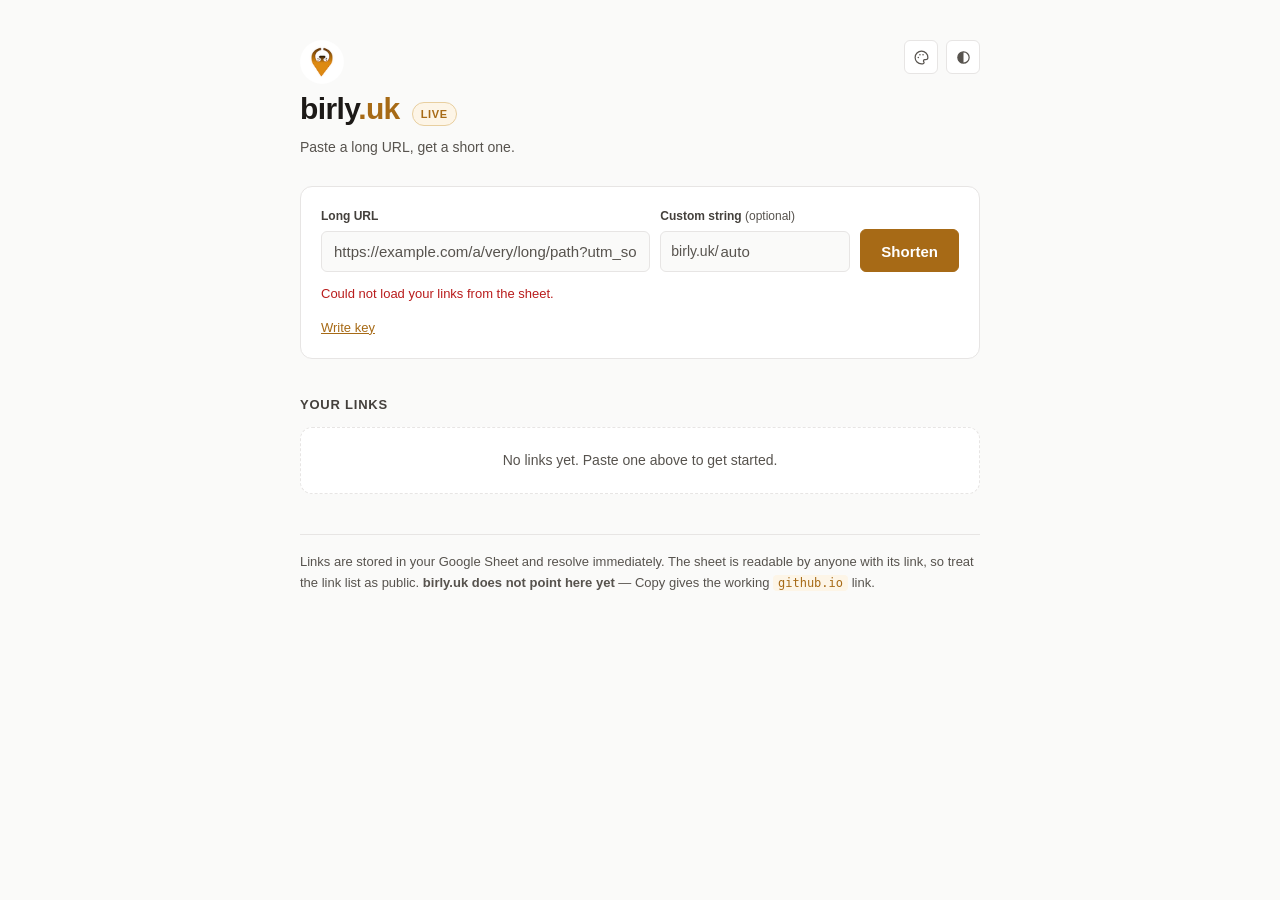
<file: site/index.html>
<!DOCTYPE html>
<!-- ============================================================
     birly.uk — dashboard
     Version : v1.0
     Date    : 2026-09-22
     Author  : Rich Birley
     Changes : Google Sheet store via Apps Script; falls back to a
               local demo until config.js is filled in.
     ============================================================ -->
<html lang="en-GB">
<head>
<meta charset="utf-8">
<meta name="viewport" content="width=device-width, initial-scale=1">
<meta name="robots" content="noindex">
<title>birly.uk</title>
<link rel="icon" href="favicon-32.png" sizes="32x32">
<link rel="icon" href="favicon-16.png" sizes="16x16">
<link rel="apple-touch-icon" href="apple-touch-icon.png">
<meta name="theme-color" content="#A76A16">
<link rel="stylesheet" href="style.css">
<script src="theme.js"></script>
</head>
<body>

<div class="splash" id="splash" role="status" aria-live="polite" hidden>
  <img src="icon-512.png" alt="">
  <span class="splash-label" id="splash-label">Saving…</span>
</div>

<div class="banner-wrap" id="banner-wrap" aria-live="polite"></div>

<div class="wrap">

  <div class="controls">
    <div class="palette-wrap">
      <button class="theme-btn" type="button" id="palette-btn"></button>
      <div class="popover" id="palette" hidden role="group" aria-label="Accent colour"></div>
    </div>
    <button class="theme-btn" type="button" id="theme-btn"></button>
  </div>

  <header>
    <a class="logo" href="./"><img src="icon-512.png" alt=""><span>birly<b>.uk</b></span></a>
    <span class="tag" id="mode">Local demo</span>
  </header>
  <p class="sub">Paste a long URL, get a short one.</p>

  <div class="card">
    <form id="form" novalidate>
      <div class="field">
        <label for="url">Long URL</label>
        <input id="url" type="url" placeholder="https://example.com/a/very/long/path?utm_source=…" autocomplete="off" spellcheck="false">
      </div>
      <div class="field slug-field">
        <label for="slug">Custom string <span class="opt">(optional)</span></label>
        <div class="slug-wrap">
          <span id="host-label">birly.uk/</span>
          <input id="slug" type="text" placeholder="auto" autocomplete="off" spellcheck="false" maxlength="24">
        </div>
      </div>
      <button class="primary" type="submit" id="submit">Shorten</button>
    </form>
    <div class="msg" id="msg" role="status" aria-live="polite"></div>

    <div style="margin-top:12px">
      <button class="link-btn" type="button" id="toggle-settings">Write key</button>
    </div>

    <div class="settings" id="settings">
      <div class="row">
        <div class="field">
          <label for="secret">Write key <span class="opt">— stored in this browser only, never committed</span></label>
          <input id="secret" type="password" placeholder="the SECRET from your Apps Script" autocomplete="off">
        </div>
        <button class="ghost" type="button" id="save-secret">Save</button>
      </div>
    </div>
  </div>

  <h2>Your links <span class="count" id="count"></span></h2>
  <ul id="list"></ul>

  <p class="note" id="note"></p>

</div>

<script src="config.js"></script>
<script>
const ALPHABET = '23456789abcdefghijkmnpqrstuvwxyzABCDEFGHJKLMNPQRSTUVWXYZ';
const LOCAL_KEY = 'birly.links.v1';
const SECRET_KEY = 'birly.secret';
const RESERVED = new Set(['api','admin','app','login','new','static','assets','about','404','index','config','style','robots','sitemap','cname']);

const CFG = window.BIRLY || {};
// Reading and writing are configured separately: the resolver needs only the
// sheet, so links can resolve before the write endpoint exists.
const CAN_READ = Boolean(CFG.SHEET_CSV_URL);
const CAN_WRITE = Boolean(CFG.APPS_SCRIPT_URL);
const LIVE = CAN_READ && CAN_WRITE;
const DOMAIN = CFG.DOMAIN || 'birly.uk';

// Until DNS points at Pages the app lives at a github.io subpath, where a
// birly.uk link would be dead. Show and copy wherever it is actually served
// from; once the domain resolves, that is the domain.
const BASE = new URL('.', location.href).href;
const ON_DOMAIN = location.hostname === DOMAIN;
const shortUrl = slug => ON_DOMAIN ? 'https://' + DOMAIN + '/' + slug : BASE + slug;
// The label stays short and branded; the note below says where links really
// resolve while that is not yet true, and Copy always gives the live URL.
const shortLabel = slug => DOMAIN + '/' + slug;

const $ = id => document.getElementById(id);
const form = $('form'), urlIn = $('url'), slugIn = $('slug'), msg = $('msg');
const list = $('list'), count = $('count'), submit = $('submit');

let links = [];

$('host-label').textContent = DOMAIN + '/';
$('mode').textContent = LIVE ? 'Live' : CAN_READ ? 'Read-only' : 'Local demo';
$('note').innerHTML = LIVE
  ? 'Links are stored in your Google Sheet and resolve immediately. The sheet is readable by anyone with its link, so treat the link list as public.'
    + (ON_DOMAIN ? '' : ' <strong>' + DOMAIN + ' does not point here yet</strong> — Copy gives the working <code>github.io</code> link.')
  : CAN_READ
  ? 'Reading your sheet, but there is nowhere to write yet — add rows in the sheet itself and they resolve straight away. Set <code>APPS_SCRIPT_URL</code> in <code>config.js</code> to add them from here.'
  : 'Not connected yet — links are saved to this browser only. Fill in <code>SHEET_CSV_URL</code> and <code>APPS_SCRIPT_URL</code> in <code>config.js</code> to go live.';

if (CAN_READ && !CAN_WRITE){
  submit.disabled = true;
  submit.title = 'No write endpoint configured yet';
  urlIn.disabled = slugIn.disabled = true;
  $('toggle-settings').hidden = true;
}

$('toggle-settings').addEventListener('click', () => {
  $('settings').classList.toggle('open');
  if ($('settings').classList.contains('open')) $('secret').focus();
});
$('save-secret').addEventListener('click', () => {
  const v = $('secret').value.trim();
  if (v) localStorage.setItem(SECRET_KEY, v); else localStorage.removeItem(SECRET_KEY);
  $('settings').classList.remove('open');
  say(v ? 'Write key saved to this browser.' : 'Write key cleared.', 'ok');
});
try { $('secret').value = localStorage.getItem(SECRET_KEY) || ''; } catch {}

const splash = $('splash'), splashLabel = $('splash-label');

function showSplash(label){
  splashLabel.textContent = label;
  splash.classList.remove('out');
  splash.hidden = false;
}
function hideSplash(){
  splash.classList.add('out');
  setTimeout(() => { splash.hidden = true; splash.classList.remove('out'); }, 180);
}

let banner = null, bannerTimers = [];
function clearBanner(){
  bannerTimers.forEach(clearTimeout);
  bannerTimers = [];
  if (banner) banner.remove();
  banner = null;
}
/* One banner at a time. `action` gives it a countdown and a button; the
 * count is shown because an undo you cannot time is a guess. */
function showBanner(text, kind, action){
  clearBanner();
  const el = document.createElement('div');
  el.className = 'banner ' + kind;

  const span = document.createElement('span');
  span.className = 'banner-text';
  span.textContent = text;
  el.append(span);

  const seconds = action ? 10 : 4;

  if (action){
    const btn = document.createElement('button');
    btn.type = 'button';
    btn.className = 'banner-action';
    const count = document.createElement('span');
    count.className = 'banner-count';

    let left = seconds;
    count.textContent = ' ' + left + 's';
    btn.textContent = action.label;
    btn.addEventListener('click', () => { clearBanner(); action.run(); });
    el.append(btn, count);

    const tick = setInterval(() => {
      left -= 1;
      if (left <= 0) clearInterval(tick);
      count.textContent = ' ' + Math.max(left, 0) + 's';
    }, 1000);
    bannerTimers.push(tick);
  }

  $('banner-wrap').append(el);
  banner = el;

  bannerTimers.push(setTimeout(() => {
    el.classList.add('out');
    bannerTimers.push(setTimeout(clearBanner, 180));
  }, seconds * 1000));
}

function say(text, kind){
  msg.textContent = text;
  msg.className = 'msg' + (kind ? ' ' + kind : '');
}

function makeSlug(n = 7){
  const bytes = crypto.getRandomValues(new Uint8Array(n));
  return [...bytes].map(b => ALPHABET[b % ALPHABET.length]).join('');
}

function normalise(raw){
  let v = raw.trim();
  if (!v) return null;
  if (!/^[a-z][a-z0-9+.-]*:\/\//i.test(v)) v = 'https://' + v;
  let u;
  try { u = new URL(v); } catch { return null; }
  if (u.protocol !== 'http:' && u.protocol !== 'https:') return null;
  if (!u.hostname.includes('.')) return null;
  return u.href;
}

function parseCSV(text){
  const rows = [];
  let row = [], field = '', quoted = false;
  for (let i = 0; i < text.length; i++){
    const c = text[i];
    if (quoted){
      if (c === '"'){
        if (text[i+1] === '"'){ field += '"'; i++; }
        else quoted = false;
      } else field += c;
    } else if (c === '"'){ quoted = true; }
    else if (c === ','){ row.push(field); field = ''; }
    else if (c === '\n'){ row.push(field); rows.push(row); row = []; field = ''; }
    else if (c !== '\r'){ field += c; }
  }
  if (field.length || row.length){ row.push(field); rows.push(row); }
  return rows;
}

/* Sheets exports in the spreadsheet's locale, so the created column is now
 * DD/MM/YYYY — which Date.parse reads as an impossible month and discards.
 * Rows written before the timezone change are M/D/YYYY, so where a date is
 * genuinely ambiguous prefer day-first: everything new is written that way. */
function parseCreated(raw){
  const s = String(raw || '').trim();
  if (!s) return null;

  const m = s.match(/^(\d{1,2})[\/.](\d{1,2})[\/.](\d{4})(?:[ ,]+(\d{1,2}):(\d{2})(?::(\d{2}))?)?$/);
  if (m){
    let [, a, b, y, hh, mm, ss] = m.map(v => v === undefined ? v : Number(v));
    let day = a, month = b;
    if (a > 12 && b <= 12){ day = a; month = b; }
    else if (b > 12 && a <= 12){ day = b; month = a; }
    return new Date(y, month - 1, day, hh || 0, mm || 0, ss || 0).getTime();
  }

  return Date.parse(s) || null;
}

async function loadLinks(){
  if (!CAN_READ){
    try { return JSON.parse(localStorage.getItem(LOCAL_KEY)) || []; } catch { return []; }
  }
  const res = await fetch(CFG.SHEET_CSV_URL, { cache: 'no-store' });
  if (!res.ok) throw new Error('sheet ' + res.status);
  return parseCSV(await res.text())
    .filter(r => r[0] && r[1] && r[0].trim().toLowerCase() !== 'slug')
    .map(r => ({ slug: r[0].trim(), url: r[1].trim(), created: parseCreated(r[2]) }))
    .reverse();
}

function saveLocal(){
  try { localStorage.setItem(LOCAL_KEY, JSON.stringify(links)); } catch {}
}

// text/plain avoids a CORS preflight, which Apps Script does not answer.
async function callScript(payload){
  const secret = localStorage.getItem(SECRET_KEY);
  if (!secret) throw new Error('No write key saved — add one under “Write key”.');

  const res = await fetch(CFG.APPS_SCRIPT_URL, {
    method: 'POST',
    headers: { 'Content-Type': 'text/plain;charset=utf-8' },
    body: JSON.stringify(Object.assign({ secret }, payload))
  });
  const data = await res.json().catch(() => ({ error: 'Unreadable response from Apps Script.' }));
  if (data.error) throw new Error(data.error);
  return data;
}

async function createLink(slug, url, created){
  if (!CAN_WRITE){
    links.unshift({ slug, url, created: created || Date.now() });
    saveLocal();
    return;
  }
  await callScript({ slug, url, created: created ? new Date(created).toISOString() : undefined });
  links.unshift({ slug, url, created: created || Date.now() });
  links.sort((a, b) => (b.created || 0) - (a.created || 0));
}

async function deleteLink(slug){
  if (!CAN_WRITE){
    const was = links.find(l => l.slug === slug);
    links = links.filter(l => l.slug !== slug);
    saveLocal();
    return was;
  }
  const data = await callScript({ action: 'delete', slug });
  links = links.filter(l => l.slug !== slug);
  return { slug, url: data.url, created: parseCreated(data.created) || Date.now() };
}

form.addEventListener('submit', async e => {
  e.preventDefault();
  const href = normalise(urlIn.value);
  if (!href) return say('That doesn’t look like a valid web address.', 'err');

  let slug = slugIn.value.trim();
  if (slug){
    if (!/^[a-zA-Z0-9_-]{3,24}$/.test(slug))
      return say('Use 3–24 characters: letters, numbers, hyphen or underscore.', 'err');
    if (RESERVED.has(slug.toLowerCase()))
      return say('“' + slug + '” is reserved for the app itself.', 'err');
    if (links.some(l => l.slug.toLowerCase() === slug.toLowerCase()))
      return say(DOMAIN + '/' + slug + ' is already taken.', 'err');
  } else {
    do { slug = makeSlug(); } while (links.some(l => l.slug === slug));
  }

  submit.disabled = true;
  say('');
  showSplash('Saving…');
  try {
    await createLink(slug, href);
    render();
    form.reset();
    urlIn.focus();
    showBanner('Created ' + shortLabel(slug), 'ok');
  } catch (err) {
    showBanner(err.message || 'Could not save that link.', 'bad');
  } finally {
    hideSplash();
    submit.disabled = false;
  }
});

function when(ts){
  if (!ts) return '';
  const s = (Date.now() - ts) / 1000;
  if (s < 60) return 'just now';
  if (s < 3600) return Math.floor(s / 60) + 'm ago';
  if (s < 86400) return Math.floor(s / 3600) + 'h ago';
  return new Date(ts).toLocaleDateString('en-GB', { day:'numeric', month:'short' });
}

async function removeLink(link){
  showSplash('Deleting…');
  let was;
  try {
    was = await deleteLink(link.slug);
    render();
  } catch (err) {
    hideSplash();
    return showBanner(err.message || 'Could not delete that link.', 'bad');
  }
  hideSplash();

  showBanner('Deleted ' + shortLabel(link.slug), 'bad', {
    label: 'Undo',
    run: async () => {
      showSplash('Restoring…');
      try {
        // The original timestamp goes back with it, so the row returns where
        // it was rather than jumping to the top of the list.
        await createLink(was.slug, was.url, was.created);
        render();
        showBanner('Restored ' + shortLabel(was.slug), 'ok');
      } catch (err) {
        showBanner(err.message || 'Could not restore that link.', 'bad');
      } finally {
        hideSplash();
      }
    }
  });
}

function render(){
  count.textContent = links.length ? '(' + links.length + ')' : '';
  list.innerHTML = '';

  if (!links.length){
    const p = document.createElement('li');
    p.className = 'empty';
    p.textContent = 'No links yet. Paste one above to get started.';
    list.append(p);
    return;
  }

  for (const link of links){
    const li = document.createElement('li');

    const main = document.createElement('div');
    main.className = 'li-main';
    const short = document.createElement('div');
    short.className = 'short';
    short.textContent = shortLabel(link.slug);
    short.title = shortUrl(link.slug);
    const long = document.createElement('div');
    long.className = 'long';
    long.textContent = link.url;
    long.title = link.url;
    main.append(short, long);

    const meta = document.createElement('span');
    meta.className = 'meta';
    meta.textContent = when(link.created);

    const copy = document.createElement('button');
    copy.className = 'ghost';
    copy.type = 'button';
    copy.textContent = 'Copy';
    copy.addEventListener('click', async () => {
      try { await navigator.clipboard.writeText(shortUrl(link.slug)); }
      catch { return say('Copy blocked by the browser — select the link manually.', 'err'); }
      copy.textContent = 'Copied';
      copy.classList.add('done');
      setTimeout(() => { copy.textContent = 'Copy'; copy.classList.remove('done'); }, 1400);
    });

    const del = document.createElement('button');
    del.className = 'icon-btn';
    del.type = 'button';
    del.setAttribute('aria-label', 'Delete ' + shortLabel(link.slug));
    del.textContent = 'Delete';
    del.addEventListener('click', () => removeLink(link));

    li.append(main, meta, copy, del);

    list.append(li);
  }
}

(async () => {
  try {
    links = await loadLinks();
  } catch {
    say('Could not load your links from the sheet.', 'err');
  }
  render();
})();
  Theme.mount(
    document.getElementById('theme-btn'),
    document.getElementById('palette-btn'),
    document.getElementById('palette')
  );
</script>
</body>
</html>
</file>
<file: site/style.css>
:root{
  --bg:#FAFAF9; --surface:#FFFFFF; --line:#E7E5E4;
  --ink:#1C1917; --heading:#1C1917; --label:#44403C; --muted:#57534E;
  --brand:#A76A16; --brand-dark:#8E5A10; --brand-tint:#FDF5E7; --brand-line:#E8CFA0;
  --brand-on:#FFFFFF;
  --success:#047857; --error:#B91C1C; --focus:#A76A16;
  --radius:6px;
  color-scheme:light;
}
@media (prefers-color-scheme:dark){
  :root:not([data-theme="light"]){
    --bg:#1E1C1B; --surface:#272423; --line:#363231;
    --ink:#FAFAF9; --heading:#FAFAF9; --label:#D6D3D1; --muted:#A8A29E;
    --brand:#E0A040; --brand-dark:#EFB558; --brand-tint:#2A1E0A; --brand-line:#6B4A12;
    --brand-on:#1C1917;
    --success:#34D399; --error:#F87171; --focus:#E0A040;
    color-scheme:dark;
  }
}
:root[data-theme="dark"]{
  --bg:#1E1C1B; --surface:#272423; --line:#363231;
  --ink:#FAFAF9; --heading:#FAFAF9; --label:#D6D3D1; --muted:#A8A29E;
  --brand:#E0A040; --brand-dark:#EFB558; --brand-tint:#2A1E0A; --brand-line:#6B4A12;
  --brand-on:#1C1917;
  --success:#34D399; --error:#F87171; --focus:#E0A040;
  color-scheme:dark;
}

*{box-sizing:border-box}
body{
  background:var(--bg); color:var(--ink); margin:0;
  font:15px/1.5 -apple-system,BlinkMacSystemFont,"Segoe UI",Helvetica,Arial,sans-serif;
  -webkit-font-smoothing:antialiased;
}
:focus-visible{outline:2px solid var(--focus); outline-offset:2px}

.wrap{max-width:720px;margin:0 auto;padding:40px 20px 80px;position:relative}

.controls{position:absolute;top:40px;right:20px;display:flex;gap:8px}
.palette-wrap{position:relative}
.theme-btn{
  width:34px;height:34px;display:grid;place-items:center;
  background:var(--surface);border:1px solid var(--line);
  border-radius:var(--radius);color:var(--muted);padding:0;
}
.theme-btn:hover{color:var(--brand);border-color:var(--brand-line);background:var(--brand-tint)}
.theme-btn svg{width:17px;height:17px}
.theme-btn[aria-expanded="true"]{color:var(--brand);border-color:var(--brand);background:var(--brand-tint)}

.popover{
  position:absolute;top:calc(100% + 8px);right:0;z-index:50;
  display:flex;gap:8px;padding:10px;
  background:var(--surface);border:1px solid var(--line);
  border-radius:calc(var(--radius) * 2);
  box-shadow:0 10px 15px -3px rgba(0,0,0,.12),0 4px 6px -4px rgba(0,0,0,.1);
}
.popover[hidden]{display:none}
.swatch{
  width:26px;height:26px;border-radius:50%;padding:0;cursor:pointer;
  border:2px solid transparent;box-shadow:inset 0 0 0 1px rgba(0,0,0,.12);
}
.swatch:hover{transform:scale(1.08)}
/* The ring is the page's own line colour, so the chosen swatch reads as
   selected in either theme without depending on the accent it is setting. */
.swatch.on{border-color:var(--ink);box-shadow:inset 0 0 0 1px rgba(0,0,0,.12)}

header{display:flex;align-items:flex-end;gap:12px;margin-bottom:6px;flex-wrap:wrap}
.logo{display:flex;flex-direction:column;align-items:flex-start;gap:2px;
      font-size:30px;font-weight:700;letter-spacing:-.02em;color:var(--heading);text-decoration:none}
/* The mark is drawn on white. On a dark ground that square would show,
   so it is masked to a circle — the same treatment as the old app. */
.logo img{width:44px;height:44px;display:block;border-radius:50%}
.logo b{color:var(--brand)}
.tag{
  margin-bottom:5px;
  font-size:11px;font-weight:600;letter-spacing:.06em;text-transform:uppercase;
  color:var(--brand);background:var(--brand-tint);
  border:1px solid var(--brand-line);
  padding:3px 8px;border-radius:99px;
}
.sub{color:var(--muted);margin:0 0 28px;font-size:14px}

.card{
  background:var(--surface);border:1px solid var(--line);
  border-radius:calc(var(--radius) * 2);padding:20px;
}

form{display:flex;gap:10px;flex-wrap:wrap}
.field{flex:1 1 320px;min-width:0}
label{display:block;font-size:12px;font-weight:600;color:var(--label);margin-bottom:6px}
label .opt{font-weight:400;color:var(--muted)}
input[type=url],input[type=text],input[type=password]{
  width:100%;padding:11px 12px;font-size:15px;font-family:inherit;
  color:var(--ink);background:var(--bg);
  border:1px solid var(--line);border-radius:var(--radius);
}
input::placeholder{color:var(--muted)}
input:focus{border-color:var(--brand)}
.slug-field{flex:0 1 190px}
.slug-wrap{display:flex;align-items:center;background:var(--bg);border:1px solid var(--line);border-radius:var(--radius);padding-left:10px}
.slug-wrap span{font-size:14px;color:var(--muted);white-space:nowrap}
.slug-wrap input{border:0;background:transparent;padding-left:2px}
.slug-wrap input:focus-visible{outline:none}
.slug-wrap:focus-within{border-color:var(--brand);outline:2px solid var(--focus);outline-offset:2px}

button{font:inherit;cursor:pointer;border-radius:var(--radius);border:1px solid transparent}
.primary{
  background:var(--brand);color:var(--brand-on);border-color:var(--brand);
  padding:11px 20px;font-weight:600;align-self:flex-end;height:43px;
}
.primary:hover{background:var(--brand-dark);border-color:var(--brand-dark)}
.primary:disabled{opacity:.55;cursor:not-allowed}
.ghost{
  background:transparent;color:var(--brand);border-color:var(--line);
  padding:6px 11px;font-size:13px;font-weight:600;
}
.ghost:hover{background:var(--brand-tint);border-color:var(--brand)}
.ghost.done{color:var(--success);border-color:color-mix(in srgb,var(--success) 45%,transparent)}
.icon-btn{background:transparent;color:var(--muted);padding:6px 8px;font-size:13px}
.icon-btn:hover{color:var(--error)}
.link-btn{background:none;border:0;color:var(--brand);font-size:13px;padding:0;text-decoration:underline}

.msg{margin-top:12px;font-size:13px;min-height:18px}
.msg.err{color:var(--error)}
.msg.ok{color:var(--success)}

h2{font-size:13px;font-weight:600;letter-spacing:.06em;text-transform:uppercase;
   color:var(--label);margin:36px 0 12px}
h2 .count{font-weight:400;letter-spacing:0;text-transform:none}

ul{list-style:none;margin:0;padding:0;display:grid;gap:10px}
li{
  background:var(--surface);border:1px solid var(--line);border-radius:calc(var(--radius) * 2);
  padding:14px 16px;display:flex;align-items:center;gap:14px;overflow:hidden;
}
.li-main{flex:1 1 0;min-width:0;overflow:hidden}
.short{font-size:15px;font-weight:600;color:var(--brand);font-family:ui-monospace,SFMono-Regular,Menlo,monospace}
.long{font-size:13px;color:var(--muted);overflow:hidden;text-overflow:ellipsis;white-space:nowrap;margin-top:3px}
.meta{font-size:12px;color:var(--muted);white-space:nowrap;font-variant-numeric:tabular-nums}
.empty{color:var(--muted);font-size:14px;padding:22px;text-align:center;display:block;
       border:1px dashed var(--line);border-radius:calc(var(--radius) * 2)}

.note{margin-top:40px;font-size:13px;color:var(--muted);line-height:1.65;
      border-top:1px solid var(--line);padding-top:16px}
.note code{background:var(--brand-tint);color:var(--brand);padding:1px 5px;border-radius:4px;font-size:12px}

.settings{margin-top:14px;padding-top:14px;border-top:1px solid var(--line);display:none}
.settings.open{display:block}
.settings .row{display:flex;gap:10px;flex-wrap:wrap;align-items:flex-end}
.settings .field{flex:1 1 260px}

/* 404 resolver */
.resolve{
  min-height:100vh;display:flex;flex-direction:column;
  align-items:center;justify-content:center;text-align:center;padding:24px;gap:14px;
}
.spinner{
  width:26px;height:26px;border-radius:50%;
  border:2.5px solid var(--line);border-top-color:var(--brand);
  animation:spin .7s linear infinite;
}
@keyframes spin{to{transform:rotate(360deg)}}
@media (prefers-reduced-motion:reduce){.spinner{animation-duration:2s}}
.resolve .slug{font-family:ui-monospace,SFMono-Regular,Menlo,monospace;color:var(--brand);font-weight:600}
.resolve p{color:var(--muted);margin:0;font-size:14px;max-width:34em}
.resolve h1{font-size:20px;color:var(--heading);margin:0}

@media (max-width:560px){
  .primary{width:100%;align-self:stretch}
  li{flex-wrap:wrap;gap:8px}
  .li-main{flex:1 1 100%}
  .meta{margin-right:auto}
}

/* ---------------------------------------------------------- the splash --
 * Covers the page while a write is in flight. Not quite opaque and blurred,
 * so the page behind reads as present but not legible — the same treatment
 * job-pipeline uses. The mark pulses; it never fades, because a logo that
 * dims reads as a failure rather than as work in progress.
 */
.splash{
  position:fixed; inset:0; z-index:2000;
  display:flex; flex-direction:column; align-items:center; justify-content:center; gap:16px;
  background:color-mix(in srgb, var(--bg) 88%, transparent);
  -webkit-backdrop-filter:blur(18px) saturate(115%);
  backdrop-filter:blur(18px) saturate(115%);
  transition:opacity .18s ease;
}
.splash[hidden]{display:none!important}
.splash.out{opacity:0}
@supports not (backdrop-filter:blur(1px)){ .splash{background:var(--bg)} }
.splash img{
  width:84px; height:84px; border-radius:50%;
  animation:splash-breathe 1.6s ease-in-out infinite;
}
.splash-label{
  font-size:14px; font-weight:600; color:var(--label);
  letter-spacing:.02em;
}
@keyframes splash-breathe{
  0%,100%{transform:scale(1)}
  50%{transform:scale(1.08)}
}
@media (prefers-reduced-motion:reduce){
  .splash img{animation-duration:3s}
  .splash{transition:none}
}

/* ------------------------------------------------------------ banners --
 * One at a time, bottom of the screen. The destructive one is red and
 * carries the Undo; 10s, because an undo that vanishes while you are still
 * reading it is worse than no undo at all.
 */
.banner-wrap{
  position:fixed; left:0; right:0; bottom:0; z-index:2100;
  display:flex; justify-content:center; padding:16px; pointer-events:none;
}
.banner{
  pointer-events:auto; display:flex; align-items:center; gap:12px;
  max-width:560px; width:100%;
  padding:12px 14px; border-radius:calc(var(--radius) * 2);
  font-size:14px; line-height:1.35; color:#fff;
  box-shadow:0 10px 15px -3px rgba(0,0,0,.18), 0 4px 6px -4px rgba(0,0,0,.14);
  transition:opacity .18s ease, transform .18s ease;
}
.banner.out{opacity:0; transform:translateY(8px)}
.banner.ok{background:var(--success)}
.banner.bad{background:var(--error)}
:root:not([data-theme="light"]) .banner.ok,
:root:not([data-theme="light"]) .banner.bad{color:#1C1917}
:root[data-theme="dark"] .banner.ok,
:root[data-theme="dark"] .banner.bad{color:#1C1917}
.banner-text{flex:1 1 auto; min-width:0; overflow-wrap:anywhere}
.banner-action{
  flex:0 0 auto; font:inherit; font-weight:700; cursor:pointer;
  background:none; border:0; color:inherit;
  text-decoration:underline; text-underline-offset:3px; padding:2px 4px;
}
.banner-count{opacity:.8; font-variant-numeric:tabular-nums}
</file>
